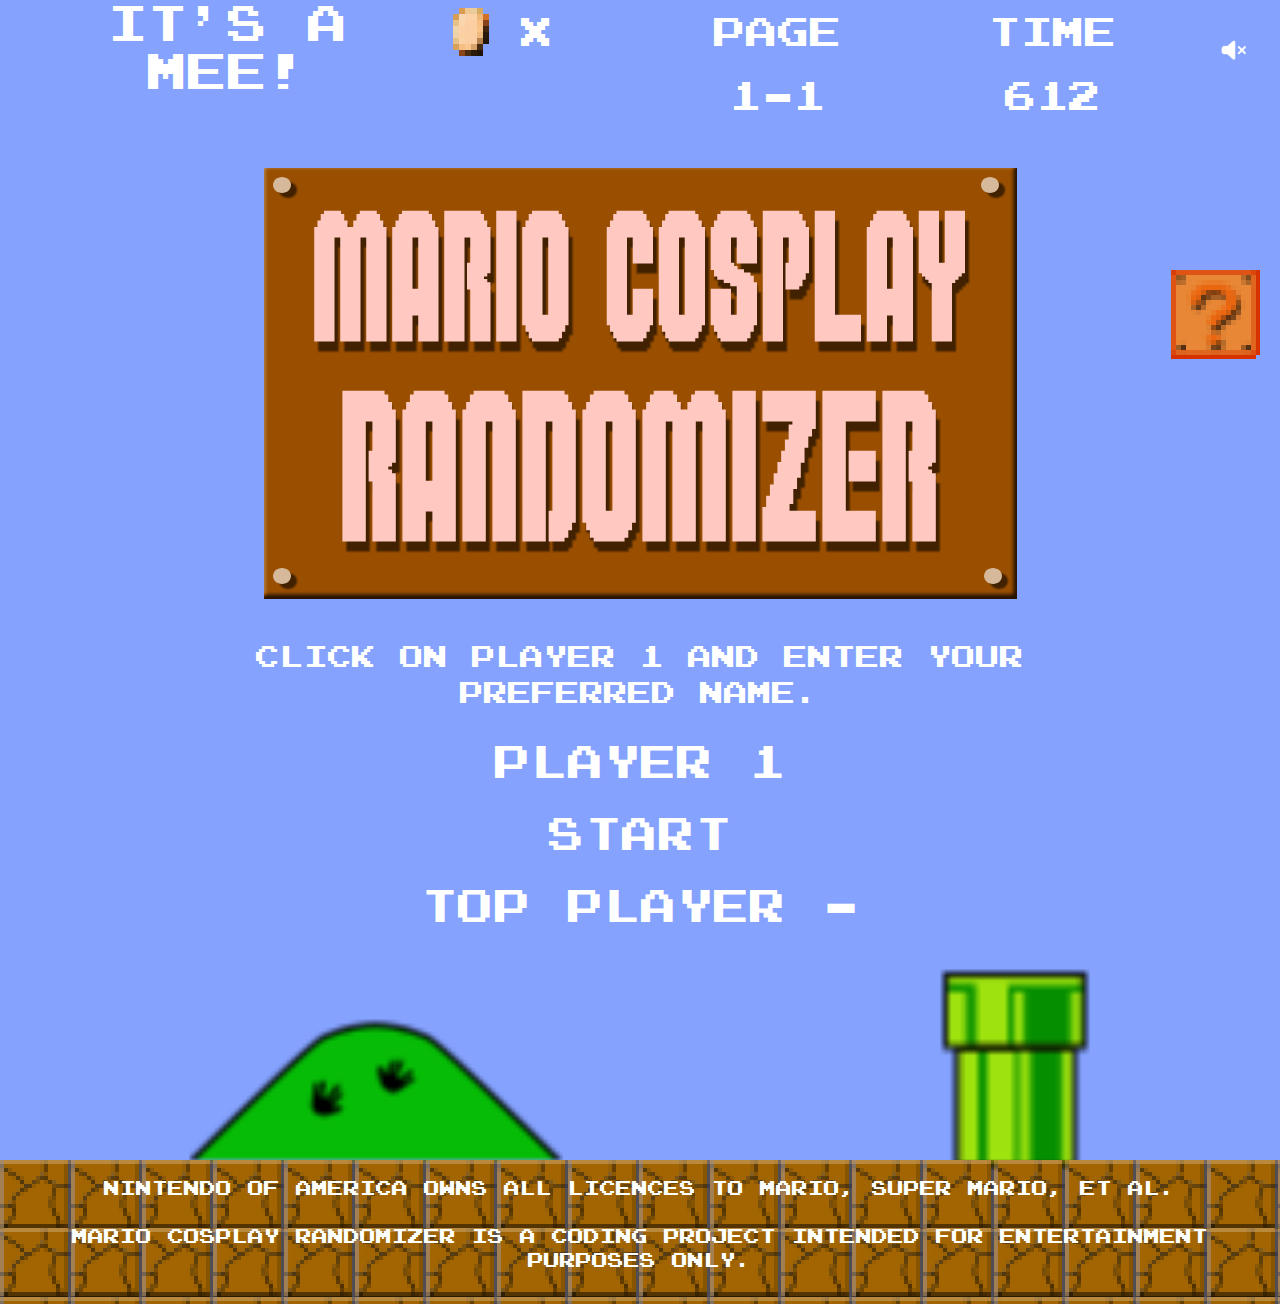
<file: index.html>
<!DOCTYPE html>
<html lang="en">

<head>
    <meta charset="UTF-8">
    <meta name="viewport" content="width=device-width, initial-scale=1.0">
    <title>Mario Cosplay Randomizer</title>
    <link href="https://cdn.jsdelivr.net/npm/bootstrap@5.3.3/dist/css/bootstrap.min.css" rel="stylesheet"
        integrity="sha384-QWTKZyjpPEjISv5WaRU9OFeRpok6YctnYmDr5pNlyT2bRjXh0JMhjY6hW+ALEwIH" crossorigin="anonymous">
            <script src="./js/audio.js" defer></script>
        <script src="./js/script.js" defer></script>
    <link rel="stylesheet" href="./css/styles.css">
</head>

<body>
    <header>
        <nav>
            <ul>
                <li>
                    <h1>It's a Mee!</h1>
                </li>
                <li>
                    <img src="./img/coin-icon.gif" alt="coin"> X <span class="coinTotal">00</span>
                </li>
                <li>
                    Page<br>1-1
                </li>
                <li>
                    Time<br>612
                </li>
            </ul>
        </nav>
    </header>
<div id="sound-button" class="sound-off"></div>

    <div class="banner">
        <img src="./img/banner-image.png" alt="Mario Cosplay Randomizer">
    </div>

    <main>
        <p>Click on Player 1 and Enter your Preferred Name.</p>
        <form onSubmit="return false;">
            <label for="player1"><p>Player 1</p>
                <input type="text" placeholder="Player 1" name="player1" id="player1">
            </label>
            <submit value="Start" id="submit">Start</submit>

        </form>
        <p class="topPlayer">Top Player - <span class="marioName"></span></p>
        <p><img src="./img/question-block.gif" class="question-block" alt="Question Block"></p>
    </main>


    <dialog class="modal">

        <div id="marioModalWrapper"></div>

        <div class="closeModal">Close</div>

    </dialog>
    <div class="mcr-bg">

        <div class="hill"></div>

        <div class="pipe"></div>

    </div>
    <footer>
<p>Nintendo of America owns all licences to Mario, Super Mario, et al.<br><br>Mario Cosplay Randomizer is a coding project intended for entertainment purposes only.</p>
    </footer>

    <script>

    </script>
</body>

</html>
</file>
<file: css/styles.css>
@font-face {
    font-family: 'Super Mario Bros. NES';
    src: url('SuperMarioBrosNES.eot');
    src: url('SuperMarioBrosNES.eot?#iefix') format('embedded-opentype'),
        url('SuperMarioBrosNES.woff2') format('woff2'),
        url('SuperMarioBrosNES.woff') format('woff'),
        url('SuperMarioBrosNES.ttf') format('truetype'),
        url('SuperMarioBrosNES.svg#SuperMarioBros.NES') format('svg');
    font-weight: normal;
    font-style: normal;
    font-display: swap;
}
*,
*::before,
*::after {
   box-sizing: border-box;
    color: rgb(255, 255, 255);
    padding: 0;
    margin: 0 auto;
}
html,
body,
.wrapper {
  height: 100%;
  width: 100%;
  margin: 0;
  padding: 0;
}
body{
    margin: 0 auto;
    padding: 0;
    background-color: #84a2fe;
    font-family: "Super Mario Bros. NES", Helvetica, sans-serif;
    text-transform: uppercase;
}

main{
    margin-top: 1rem;
    text-align: center;
}

header {
    padding: 0;
    margin: 0 auto 40px; 
    width:100%;
    list-style: none;
    display: flex;
} 

nav {
    width: 100%;
    max-width: 1100px;
}

nav ul {
    margin: 0;
    padding: 0;
    height: 100%;
    list-style: none;
    display: flex;
    width: 100%;
    align-content: space-evenly;
    
}

nav li {
    margin: 0 auto;
    font-size: 2rem;
    color:white;
    line-height: 4rem;
    outline: none;
    flex: 1 0 25%;
    text-align: center;
} 


nav li span, a {
    color: white;
    outline: none;
    border:none;
    text-decoration: none;
}

.banner {
    width: 100%;
    display: flex;
    align-items: center;
    margin-bottom: 40px;
    position: relative;
    z-index: 2;
}

.banner img {
    max-width: 100%;
}

#sound-button {
    position: absolute;
    right: 10px;
    top: 40px;
    background-size: contain;
    background-repeat: no-repeat;
    width: 50px;
    height: 20px;
}

#sound-button.sound-on {
    background-image: url("../img/sound-on.png");
}
#sound-button.sound-off {
    background-image: url("../img/sound-off.png");
}
main {
    display: block;
    max-width: 800px;
    margin: 0 auto;
    position: relative;
    z-index: 2;
}

main p {
    font-size: 24px;
}

main input, main submit, main p.topPlayer {
    font-size: 36px;
    line-height: 2em;
}

main form {
    width: 400px;
    max-width: 100%;
    margin: 0 auto;
    position: relative;
}

main form .mushy {
    display: inline-block;
}

main form label p {
    display: none;
}

main input:hover, main submit:hover {
    cursor: pointer;
}

main label:hover::before {
    content: url("../img/mushroom-icon.png");
    position: absolute;
    left: 0px;
    top: 20px;
}

main submit:hover::before {
    content: url("../img/mushroom-icon.png");
    position: absolute;
    left: 0px;
}

main form label input[type="text"], main form submit {
    background: none;
    border: 0;
    display: inline-block;
    text-align: center;
    margin: 0 auto;
    width: 100%;
    outline: none;
}

main form input::placeholder {
    color: white;
}

main p.topPlayer {
    margin-top: 50px;
    max-width: 800px;
    overflow: hidden;
    margin: 0 auto;
}

.marioName {
    text-overflow: ellipsis;
    width: 100%;
    max-width: 800px;   
}

.modal {
    width: 665px;
    overflow: hidden;
    background: url(../img/modal-bg.png) no-repeat;
    background-size: cover;
    border: none;
    height: 485px;
    position: absolute;
    left: 0;
    right: 0;
    top: 25%;
    text-align: center;
}

.modal img {
    margin: 20px auto;
    width: 480px; 
    height: 360px;
}

.modal p {
    font-size: 20px;
}
.question-block {
    position: fixed;
    top: 30%;
    right: 20px;
    z-index: 9;
    cursor: pointer;
}

.question-block.coinBounce { 
    animation: coinBounce 0.1s 1 linear;
} 

@keyframes coinBounce {
    0% {
        top: 30%; 
    }
    50% {
        top: 29%; 
    } 

    100% {
        top: 30%; 
    } 
}

.marioName {overflow: hidden;}

.mcr-bg {
    display: flex;
    width: 100%;
    align-content: space-evenly;
    z-index: 1;
    position: relative;
    flex-wrap: wrap;
}

.hill {
    background: url("../img/hill-bg.png") no-repeat;
    width: 374px;
    height: 145px;
    position: relative;
    bottom: -60px;
}
.pipe {
    background: url("../img/pipe-bg.png") no-repeat;
    width: 151px;
    height: 201px;
    z-index: 1;
    position: relative;
    bottom: -10px;
    
}

footer {
    padding: 1rem;
    background: url("../img/footer-bg.png");
    height: auto;
    color: white;
    width: 100%;
    position: relative;
    z-index: 2;
}

footer p {
    text-align: center;
    font-size: 16px;
}

@media screen and (min-width: 1880px) {
    .question-block {
        right: 20%;
    }
 }

@media screen and (max-width: 1024px) {
    main {padding: 0 10px;}
    .modal {padding-bottom:20px;}
}

@media screen and (max-width: 767px) {
    header {margin: 0 auto;}
    
    nav ul {
        flex-direction: column; 
        margin-top: 20px
    }
    
    nav ul li {
        line-height: 1.5em; 
        margin-bottom: 20px; 
        flex: 0 1;
    }
    
    .banner {width: 90%; }
    
    main {padding: 0 10px;}
    
    main p.topPlayer {font-size: 18px;}
    
    .mcr-bg {
        height: 60px; 
        margin-top: 120px;
    }
    
    .pipe {
        width: 101px;
        height: 138px;
        z-index: 1;
        position: relative;
        bottom: 70px;
        background-size: cover; }
    
    .hill {
        width: 180px;
        height: 120px;
        z-index: 1;
        position: relative;
        bottom: -2px;
        background-size: contain;}
    
    .modal {
        position: fixed;
        width: 90%;  
        max-height: 350px;
        height: 100%;
        background-size: 100%;
        padding-bottom: 20px;      
    }
    .modal img {
        margin: 20px auto 20px;
        width: 280px;
        height: 210px;
    }
    .modal p {font-size: 16px;}
    .question-block {width: 50px; height: auto;}
}
</file>
